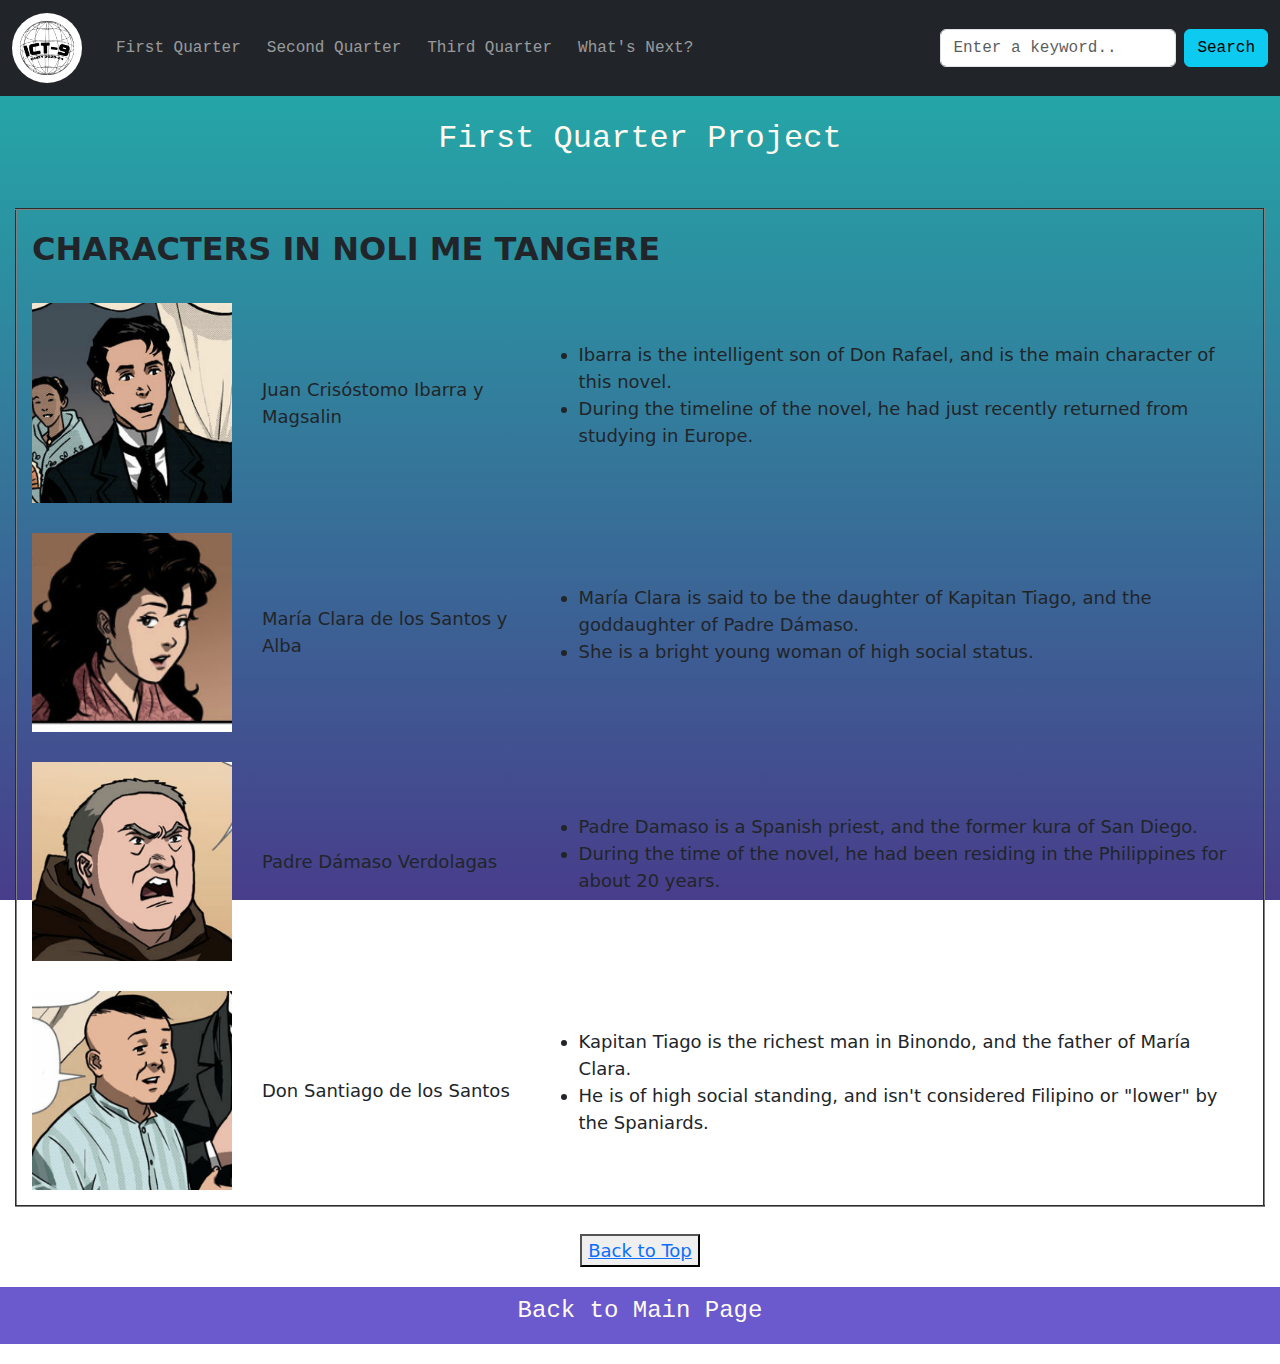
<file: page2.html>
<!DOCTYPE html>
<html>
<head>
	<meta charset="utf-8">
	<meta name="viewport" content="width=device-width, initial-scale=1">

	<link href="styles.css" rel="stylesheet">
	<link href="https://cdn.jsdelivr.net/npm/bootstrap@5.3.2/dist/css/bootstrap.min.css" rel="stylesheet">
	<script src="https://cdn.jsdelivr.net/npm/bootstrap@5.3.2/dist/js/bootstrap.bundle.min.js"></script>

	<title>Portfolio | First Quarter</title>
</head>
<body>
	<nav class="navbar navbar-expand-sm bg-dark navbar-dark fixed-top">
		<div class="container-fluid">
			<a class="navbar-brand" href="mainpage.html"><img src="logo.png" alt="ICT-9 logo" class="rounded-circle" id="logo"></a>
			<button class="navbar-toggler" type="button" data-bs-toggle="collapse" data-bs-target="#mynavbar">
				<span class="navbar-toggler-icon"></span>
			</button>
			<div class="collapse navbar-collapse" id="mynavbar">
				<ul class="navbar-nav me-auto">
					<li class="nav-item">
						<a class="nav-link" href="page2.html">First Quarter</a>
					</li>
					<li class="nav-item">
						<a class="nav-link" href="page3.html">Second Quarter</a>
					</li>
					<li class="nav-item">
						<a class="nav-link" href="page4.html">Third Quarter</a>
					</li>
					<li class="nav-item">
						<a class="nav-link" href="page5.html">What's Next?</a>
					</li>
				</ul>
				<form class="d-flex">
					<input class="form-control me-2" type="text" placeholder="Enter a keyword..">
					<button class="btn btn-info" type="button">Search</button>
				</form>
			</div>
		</div>
	</nav>

	<header>
		<h2>First Quarter Project</h2>
	</header>

	<div id="content"><font size="4">
		<center><table border="2" cellpadding="15">
			<tr>
				<th colspan="3"><font size="6">CHARACTERS IN NOLI ME TANGERE</font></th>
			</tr>
			<tr>
				<td><a><img src="AviIbarra.png" alt="Ibarra" width="200"></a></td>
				<td>Juan Crisóstomo Ibarra y Magsalin</td>
				<td>
					<ul>
						<li>Ibarra is the intelligent son of Don Rafael, and is the main character of this novel.</li>
						<li>During the timeline of the novel, he had just recently returned from studying in Europe.</li>
					</ul>
				</td>
			</tr>
			<tr>
				<td><img src="AviMariaClara.png" alt="Maria Clara" width="200"></td>
				<td>María Clara de los Santos y Alba</td>
				<td>
					<ul>
						<li>María Clara is said to be the daughter of Kapitan Tiago, and the goddaughter of Padre Dámaso.</li>
						<li>She is a bright young woman of high social status.</li>
					</ul>
				</td>
			</tr>
			<tr>
				<td><img src="AviDamaso.png" alt="Padre Damaso" width="200"></td>
				<td>Padre Dámaso Verdolagas</td>
				<td>
					<ul>
						<li>Padre Damaso is a Spanish priest, and the former kura of San Diego.</li>
						<li>During the time of the novel, he had been residing in the Philippines for about 20 years.</li>
					</ul>
				</td>
			</tr>
			<tr>
				<td><img src="AviTiago.png" alt="Kapitan Tiago" width="200"></td>
				<td>Don Santiago de los Santos</td>
				<td>
					<ul>
						<li>Kapitan Tiago is the richest man in Binondo, and the father of María Clara.</li>
						<li>He is of high social standing, and isn't considered Filipino or "lower" by the Spaniards.</li>
					</ul>
				</td>
			</tr>
		</table></center>

		<br>
		<center><button><a href="page2.html">Back to Top</a></button></center>
	</font></div>

	<footer>
		<script>
			function goPage(){
				window.location='mainpage.html';
			}
		</script>
		<h4 onclick="goPage();">Back to Main Page</h4>
	</footer>
</body>
</html>
</file>
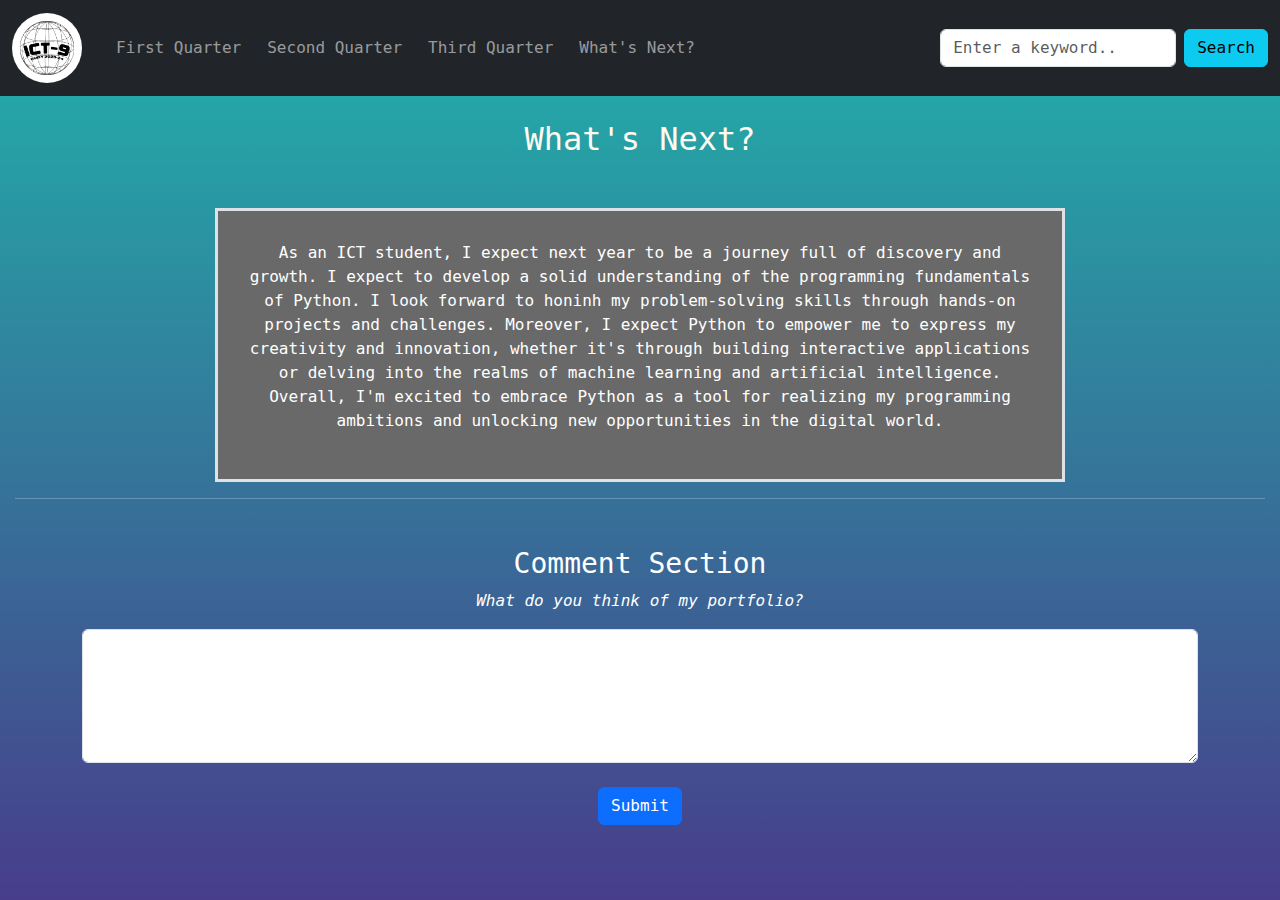
<file: page5.html>
<!DOCTYPE html>
<html>
<head>
	<meta charset="utf-8">
	<meta name="viewport" content="width=device-width, initial-scale=1">

	<link href="styles.css" rel="stylesheet">
	<link href="https://cdn.jsdelivr.net/npm/bootstrap@5.3.2/dist/css/bootstrap.min.css" rel="stylesheet">
	<script src="https://cdn.jsdelivr.net/npm/bootstrap@5.3.2/dist/js/bootstrap.bundle.min.js"></script>

	<title>Portfolio | Comments</title>

	<style>
		#box {
			text-align: center;
			padding: 30px;
			margin-left: 200px;
			margin-right: 200px;
			background-color: dimgray;
			color: white;
			font-family: monospace;
		}

		#comments {
			text-align: center;
			color: white;
			font-family: monospace;
		}

		hr {
			color: white;
		}
	</style>
</head>
<body>
	<nav class="navbar navbar-expand-sm bg-dark navbar-dark fixed-top">
		<div class="container-fluid">
			<a class="navbar-brand" href="mainpage.html"><img src="logo.png" alt="ICT-9 logo" class="rounded-circle" id="logo"></a>
			<button class="navbar-toggler" type="button" data-bs-toggle="collapse" data-bs-target="#mynavbar">
				<span class="navbar-toggler-icon"></span>
			</button>
			<div class="collapse navbar-collapse" id="mynavbar">
				<ul class="navbar-nav me-auto">
					<li class="nav-item">
						<a class="nav-link" href="page2.html">First Quarter</a>
					</li>
					<li class="nav-item">
						<a class="nav-link" href="page3.html">Second Quarter</a>
					</li>
					<li class="nav-item">
						<a class="nav-link" href="page4.html">Third Quarter</a>
					</li>
					<li class="nav-item">
						<a class="nav-link" href="page5.html">What's Next?</a>
					</li>
				</ul>
				<form class="d-flex">
					<input class="form-control me-2" type="text" placeholder="Enter a keyword..">
					<button class="btn btn-info" type="button">Search</button>
				</form>
			</div>
		</div>
	</nav>

	<header>
		<h2>What's Next?</h2>
	</header>

	<div id="content">
		<div id="box" class="border border-3">
			<p>As an ICT student, I expect next year to be a journey full of discovery and growth. I expect to develop a solid understanding of the programming fundamentals of Python. I look forward to honinh my problem-solving skills through hands-on projects and challenges. Moreover, I expect Python to empower me to express my creativity and innovation, whether it's through building interactive applications or delving into the realms of machine learning and artificial intelligence. Overall, I'm excited to embrace Python as a tool for realizing my programming ambitions and unlocking new opportunities in the digital world.</p>
		</div>
		<hr>
		<div id="comments" class="container mt-5 justify-content-center">
			<h3>Comment Section</h3>
			<p><i>What do you think of my portfolio?</i></p>
			<textarea class="form-control" rows="5" id="comment"></textarea>
			<br>  
			<button type="submit" class="btn btn-primary">Submit</button>
		</div>
	</div>
</body>
</html>
</file>
<file: styles.css>
body {
	text-align: center;
	background-attachment: fixed;
	background-repeat: no-repeat;
	background-image: linear-gradient(lightseagreen, darkslateblue);
	background-color: darkslateblue;
}

nav {
	font-family: monospace;
}

.navbar {
	padding:15px
}

.nav-item {
	margin-left: 10px;
}

header {
	text-align: center;
	margin-top: 120px;
	color: floralwhite;
	font-family: monospace;
}

#content {
	margin: 50px 15px 20px 15px;
	align-content: center;
}

#logo {
	width: 70px;
	height:70px;
}

footer {
	text-align: center;
	padding: 10px;
	margin-bottom: 20px;
	color: floralwhite;
	font-family: monospace;
	background-color: slateblue;
}
</file>
